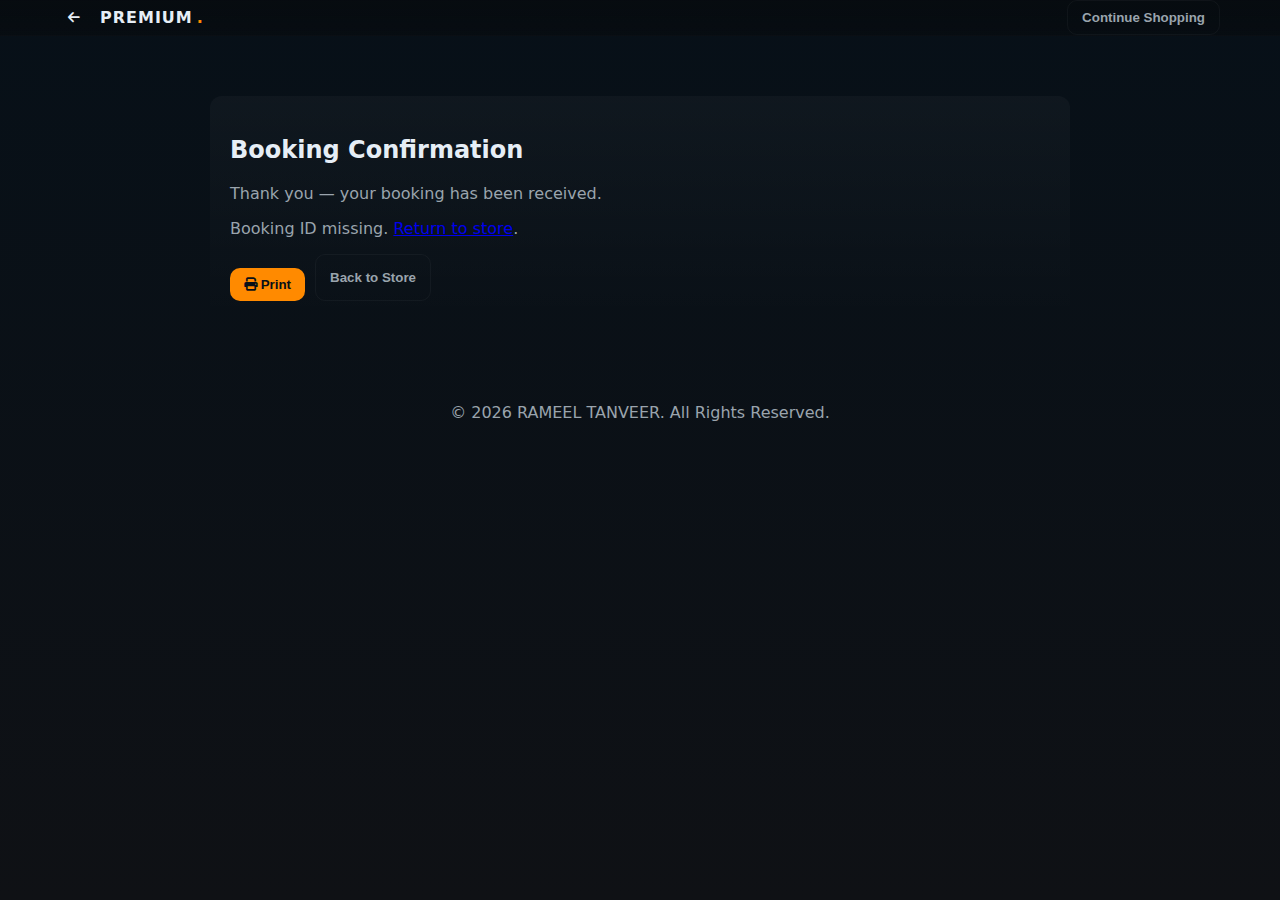
<file: booking-confirmation.html>
<!doctype html>
<html lang="en">
<head>
  <meta charset="utf-8" />
  <meta name="viewport" content="width=device-width,initial-scale=1">
  <title>Booking Confirmation — Premium Store</title>

  <link rel="stylesheet" href="styles.css">
  <link rel="stylesheet" href="https://cdnjs.cloudflare.com/ajax/libs/font-awesome/6.5.0/css/all.min.css"/>

  <style>
    .confirm-wrap { max-width:900px; margin:40px auto; padding:20px; }
    .confirm-card { background: linear-gradient(180deg,rgba(255,255,255,0.03),transparent); padding:20px; border-radius:12px; }
    .booking-meta { display:flex; gap:20px; flex-wrap:wrap; margin-bottom:16px; }
    .booking-meta div{ min-width:200px; }
    .items-table { width:100%; border-collapse:collapse; margin-top:12px; }
    .items-table th, .items-table td { padding:10px; border-bottom:1px solid rgba(255,255,255,0.05); text-align:left; }
    .print-btn { margin-top:14px; }
    .small-muted{ color:var(--muted); }
  </style>
</head>
<body>

  <header class="header">
    <div class="container header-row">
      <div class="left">
        <button onclick="location.href='index.html'" class="icon-btn"><i class="fa-solid fa-arrow-left"></i></button>
        <div class="brand">PREMIUM<span class="accent">.</span></div>
      </div>
      <div class="actions">
        <button class="btn ghost" onclick="location.href='index.html'">Continue Shopping</button>
      </div>
    </div>
  </header>

  <main class="confirm-wrap">
    <div class="confirm-card" id="confirmCard">
      <h2>Booking Confirmation</h2>
      <p class="small-muted">Thank you — your booking has been received.</p>

      <div id="bookingArea">
        <!-- Filled by JS -->
      </div>

      <div style="display:flex;gap:10px;flex-wrap:wrap;margin-top:12px">
        <button class="btn primary print-btn" id="printBtn"><i class="fa-solid fa-print"></i> Print</button>
        <button class="btn ghost" onclick="location.href='index.html'">Back to Store</button>
      </div>
    </div>
  </main>

  <footer class="footer">
    <div>© <span id="year"></span> RAMEEL TANVEER. All Rights Reserved.</div>
  </footer>

  <script>
    (function(){
      // helpers
      const $ = s => document.querySelector(s);
      const params = new URLSearchParams(location.search);
      const id = params.get('id');
      const BOOKING_KEY = 'premium_bookings';
      const year = document.getElementById('year');
      if(year) year.textContent = new Date().getFullYear();

      if(!id){
        document.getElementById('bookingArea').innerHTML = '<p class="small-muted">Booking ID missing. <a href="index.html">Return to store</a>.</p>';
        throw new Error('Booking ID missing');
      }

      function loadBookings(){
        try { return JSON.parse(localStorage.getItem(BOOKING_KEY) || '[]'); }
        catch(e){ return []; }
      }

      const bookings = loadBookings();
      const booking = bookings.find(b => b.id === id);

      if(!booking){
        document.getElementById('bookingArea').innerHTML = '<p class="small-muted">Booking not found. It may have been cleared from storage.</p>';
      } else {
        const created = new Date(booking.createdAt);
        document.getElementById('bookingArea').innerHTML = `
          <div class="booking-meta">
            <div>
              <div class="small-muted">Booking ID</div>
              <div><strong>${booking.id}</strong></div>
            </div>
            <div>
              <div class="small-muted">Placed on</div>
              <div>${created.toLocaleString()}</div>
            </div>
            <div>
              <div class="small-muted">Customer</div>
              <div>${booking.customer.name}<br><span class="small-muted">${booking.customer.email}</span></div>
            </div>
            <div>
              <div class="small-muted">Phone</div>
              <div>${booking.customer.phone || '-'}</div>
            </div>
            <div>
              <div class="small-muted">Preferred Date</div>
              <div>${booking.customer.preferredDate || 'Not specified'}</div>
            </div>
          </div>

          <h3>Items</h3>
          <table class="items-table">
            <thead><tr><th>Product</th><th>Qty</th><th>Price</th><th>Subtotal</th></tr></thead>
            <tbody>
              ${booking.items.map(it => `<tr><td>${it.name}</td><td>${it.qty}</td><td>$${it.price.toFixed(2)}</td><td>$${(it.qty*it.price).toFixed(2)}</td></tr>`).join('')}
            </tbody>
          </table>

          <div style="display:flex;justify-content:space-between;margin-top:12px">
            <div class="small-muted">Shipping to</div>
            <div style="text-align:right">
              <div>${booking.customer.address}</div>
              <div class="small-muted">${booking.customer.city} • ${booking.customer.postal}</div>
            </div>
          </div>

          <div style="display:flex;justify-content:space-between;margin-top:12px;font-weight:800;color:var(--accent)">
            <div>Total</div>
            <div>$${booking.total.toFixed(2)}</div>
          </div>
        `;
      }

      // print button
      const printBtn = document.getElementById('printBtn');
      printBtn.addEventListener('click', ()=> window.print());
    })();
  </script>
</body>
</html>
</file>
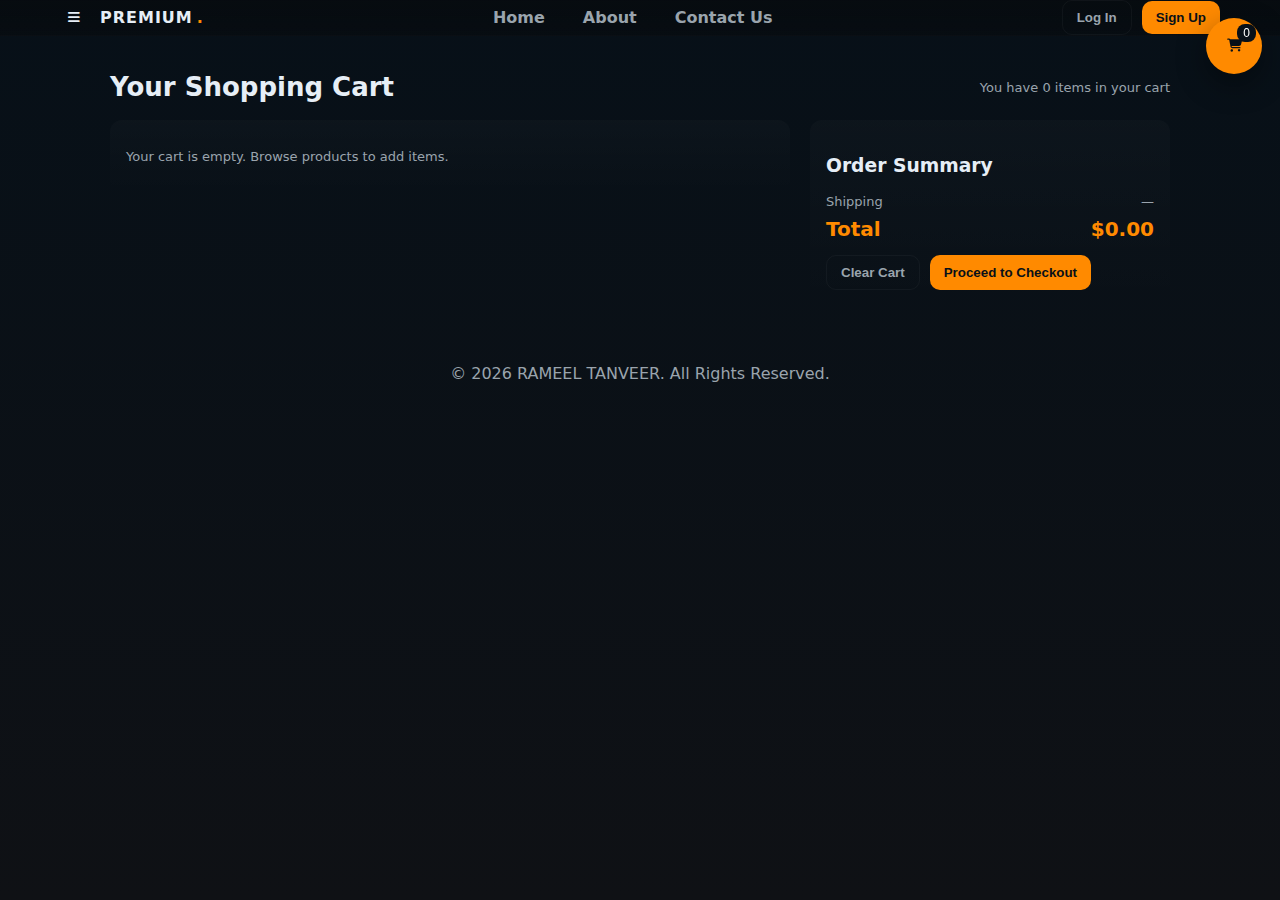
<file: cart.html>
<!doctype html>
<html lang="en">
<head>
  <meta charset="utf-8" />
  <meta name="viewport" content="width=device-width,initial-scale=1" />
  <title>Cart — Premium Store</title>

  <!-- Link to your main styles (keeps consistent look) -->
  <link rel="stylesheet" href="styles.css">

  <!-- Font Awesome -->
  <link href="https://cdnjs.cloudflare.com/ajax/libs/font-awesome/6.5.0/css/all.min.css" rel="stylesheet">

  <style>
    /* Page-specific small overrides for layout */
    .cart-page { max-width: 1100px; margin: 36px auto; padding: 0 20px; }
    .cart-hero { display:flex; align-items:center; justify-content:space-between; gap:16px; margin-bottom:18px; flex-wrap:wrap; }
    .cart-hero h1{ margin:0; font-size:26px }
    .cart-grid { display:grid; grid-template-columns: 1fr 360px; gap:20px; align-items:start; }
    .cart-items { background: linear-gradient(180deg, rgba(255,255,255,0.02), transparent); padding: 16px; border-radius: 12px; }
    .cart-row { display:flex; gap:12px; padding:12px 0; align-items:center; border-bottom:1px solid rgba(255,255,255,0.03); }
    .cart-row:last-child{ border-bottom: none }
    .cart-row img{ width:96px; height:96px; object-fit:cover; border-radius:8px }
    .cart-info{ flex:1 }
    .cart-actions-right{ display:flex; flex-direction:column; gap:8px; align-items:flex-end; }
    .qty-controls{ display:flex; gap:8px; align-items:center; margin-top:8px }
    .qty-controls button{ padding:6px 8px; border-radius:8px; border:none; background:rgba(255,255,255,0.03); cursor:pointer; }
    .summary-card{ background: linear-gradient(180deg, rgba(255,255,255,0.02), transparent); padding:16px; border-radius:12px; }
    .summary-row{ display:flex; justify-content:space-between; margin-bottom:8px; color:var(--muted) }
    .summary-total{ font-weight:900; font-size:20px; color:var(--accent) }
    .small-muted{ color:var(--muted); font-size:13px }
    @media (max-width:900px){
      .cart-grid{ grid-template-columns: 1fr; }
      .cart-actions-right{ align-items:flex-start; }
    }

    /* Mini-cart popup (top-right) overrides to ensure visible on this page too */
    .mini-cart { position: fixed; right: 18px; top: 88px; width: 320px; max-height: 420px; overflow:auto; background:#07121a; border-radius:12px; padding:12px; box-shadow:0 18px 40px rgba(0,0,0,0.6); z-index:120; display:none }
    .mini-cart.open { display:block }
    .mini-cart .mini-item{ display:flex; gap:10px; align-items:center; padding:8px 0; border-bottom:1px solid rgba(255,255,255,0.02) }
    .mini-cart .mini-item img{ width:56px; height:56px; object-fit:cover; border-radius:6px }
    .mini-cart .mini-footer{ padding-top:10px; display:flex; justify-content:space-between; align-items:center }
  </style>
</head>
<body>

  <!-- Header (keeps consistent navigation/brand) -->
  <header class="header">
    <div class="container header-row">
      <div class="left">
        <button id="openSide" class="icon-btn" aria-label="Open menu"><i class="fa-solid fa-bars"></i></button>
        <div class="brand">PREMIUM<span class="accent">.</span></div>
      </div>

      <nav class="main-nav" role="navigation">
        <a href="index.html">Home</a>
        <a href="about.html">About</a>
        <a href="contact.html">Contact Us</a>
      </nav>

      <div class="actions">
        <button class="btn ghost" onclick="location.href='login.html'">Log In</button>
        <button class="btn primary" onclick="location.href='signup.html'">Sign Up</button>
      </div>
    </div>
  </header>

  <!-- Cart Page Content -->
  <main class="cart-page">
    <div class="cart-hero">
      <h1>Your Shopping Cart</h1>
      <div class="small-muted">You have <span id="cartCountTop">0</span> items in your cart</div>
    </div>

    <div class="cart-grid">
      <section class="cart-items" id="cartList" aria-live="polite">
        <!-- JS will render cart rows here -->
        <p class="small-muted">Loading cart…</p>
      </section>

      <aside class="summary-card" aria-label="Order summary">
        <h3>Order Summary</h3>
        <div id="summaryRows" style="margin-top:10px"></div>
        <div class="summary-row" style="margin-top:12px">
          <div class="small-muted">Shipping</div>
          <div class="small-muted">—</div>
        </div>
        <div class="summary-row summary-total">
          <div>Total</div>
          <div id="summaryTotal">$0.00</div>
        </div>

        <div style="margin-top:14px; display:flex; gap:10px;">
          <button id="clearCartBtn" class="btn ghost">Clear Cart</button>
          <button id="goCheckout" class="btn primary">Proceed to Checkout</button>
        </div>
      </aside>
    </div>
  </main>

  <!-- Mini Cart Toggle (top-right small button) -->
  <button id="miniToggle" style="position:fixed; right:18px; top:18px; z-index:130;" class="cart-btn" aria-label="Open mini cart">
    <i class="fa-solid fa-cart-shopping"></i>
    <span id="miniCount" class="cart-count">0</span>
  </button>

  <!-- Mini Cart Popup -->
  <div class="mini-cart" id="miniCart" aria-hidden="true">
    <div id="miniItems">
      <!-- JS populates -->
      <p class="small-muted">No items</p>
    </div>
    <div class="mini-footer">
      <div class="small-muted">Total: <strong id="miniTotal">$0.00</strong></div>
      <div>
        <button id="miniCheckout" class="btn primary">Checkout</button>
      </div>
    </div>
  </div>

  <!-- Footer -->
  <footer class="footer">
    <div>© <span id="year"></span> RAMEEL TANVEER. All Rights Reserved.</div>
  </footer>

  <!-- Page JS (cart rendering + mini cart) -->
  <script>
    (function(){
      const CART_KEY = 'premium_cart_v2'; // same key used by site
      const cartList = document.getElementById('cartList');
      const summaryRows = document.getElementById('summaryRows');
      const summaryTotal = document.getElementById('summaryTotal');
      const cartCountTop = document.getElementById('cartCountTop');
      const clearCartBtn = document.getElementById('clearCartBtn');
      const goCheckout = document.getElementById('goCheckout');
      const yearEl = document.getElementById('year');

      /* Mini cart elements */
      const miniToggle = document.getElementById('miniToggle');
      const miniCart = document.getElementById('miniCart');
      const miniItems = document.getElementById('miniItems');
      const miniTotal = document.getElementById('miniTotal');
      const miniCount = document.getElementById('miniCount');
      const miniCheckout = document.getElementById('miniCheckout');

      yearEl && (yearEl.textContent = new Date().getFullYear());

      function loadCart(){
        try {
          return JSON.parse(localStorage.getItem(CART_KEY) || '{}');
        } catch (e) {
          return {};
        }
      }

      function saveCart(cart){
        localStorage.setItem(CART_KEY, JSON.stringify(cart || {}));
        renderAll();
      }

      function compute(cart){
        const items = Object.values(cart);
        const qty = items.reduce((s,i)=>s+i.qty,0);
        const total = items.reduce((s,i)=>s + (i.qty * i.price), 0);
        return { items, qty, total };
      }

      function renderAll(){
        const cart = loadCart();
        const { items, qty, total } = compute(cart);

        // top count
        cartCountTop.textContent = qty;
        miniCount.textContent = qty;

        // main cart list
        cartList.innerHTML = '';
        if(items.length === 0){
          cartList.innerHTML = '<p class="small-muted">Your cart is empty. Browse products to add items.</p>';
        } else {
          items.forEach(item => {
            const row = document.createElement('div');
            row.className = 'cart-row';
            row.innerHTML = `
              <img src="${item.img}" alt="${item.name}">
              <div class="cart-info">
                <strong>${item.name}</strong>
                <div class="small-muted">${item.price.toFixed(2)} USD</div>
                <div class="qty-controls" style="margin-top:8px;">
                  <button class="qty-decrease" data-id="${item.id}">−</button>
                  <span style="padding:6px 10px;background:rgba(255,255,255,0.03);border-radius:6px">${item.qty}</span>
                  <button class="qty-increase" data-id="${item.id}">+</button>
                  <button class="remove-item" data-id="${item.id}" style="margin-left:12px;background:none;border:none;color:var(--muted);cursor:pointer">Remove</button>
                </div>
              </div>
              <div class="cart-actions-right">
                <div class="small-muted">Subtotal</div>
                <div style="font-weight:800;color:var(--accent)">$${(item.qty * item.price).toFixed(2)}</div>
              </div>
            `;
            cartList.appendChild(row);
          });
        }

        // summary
        summaryRows.innerHTML = items.map(it => `
          <div style="display:flex;justify-content:space-between;margin-bottom:6px">
            <div class="small-muted">${it.name} × ${it.qty}</div>
            <div class="small-muted">$${(it.qty * it.price).toFixed(2)}</div>
          </div>
        `).join('');
        summaryTotal.textContent = `$${total.toFixed(2)}`;

        // mini cart render
        if(items.length === 0){
          miniItems.innerHTML = '<p class="small-muted">No items</p>';
        } else {
          miniItems.innerHTML = items.map(it => `
            <div class="mini-item">
              <img src="${it.img}" alt="${it.name}">
              <div style="flex:1">
                <div style="display:flex;justify-content:space-between;align-items:center"><strong style="font-size:14px">${it.name}</strong><small class="small-muted">$${(it.price).toFixed(2)}</small></div>
                <div class="small-muted">${it.qty} × $${it.price.toFixed(2)}</div>
              </div>
            </div>
          `).join('');
        }
        miniTotal.textContent = `$${total.toFixed(2)}`;

        // attach handlers for the main list
        attachRowHandlers();
      }

      function attachRowHandlers(){
        const cart = loadCart();
        // qty increase
        document.querySelectorAll('.qty-increase').forEach(btn=>{
          btn.onclick = (e)=>{
            const id = e.currentTarget.dataset.id;
            if(!cart[id]) return;
            cart[id].qty += 1;
            saveCart(cart);
          };
        });
        // qty decrease
        document.querySelectorAll('.qty-decrease').forEach(btn=>{
          btn.onclick = (e)=>{
            const id = e.currentTarget.dataset.id;
            if(!cart[id]) return;
            cart[id].qty = Math.max(0, cart[id].qty - 1);
            if(cart[id].qty === 0) delete cart[id];
            saveCart(cart);
          };
        });
        // remove
        document.querySelectorAll('.remove-item').forEach(btn=>{
          btn.onclick = (e)=>{
            const id = e.currentTarget.dataset.id;
            if(cart[id]) delete cart[id];
            saveCart(cart);
          };
        });
      }

      // clear and checkout actions
      clearCartBtn.addEventListener('click', ()=> {
        if(confirm('Clear all items from cart?')) {
          saveCart({});
        }
      });
      goCheckout.addEventListener('click', ()=> {
        // navigate to checkout page (will be created next)
        location.href = 'checkout.html';
      });

      /* Mini cart toggle */
      miniToggle.addEventListener('click', ()=>{
        miniCart.classList.toggle('open');
        miniCart.setAttribute('aria-hidden', miniCart.classList.contains('open') ? 'false' : 'true');
      });
      miniCheckout.addEventListener('click', ()=> location.href = 'checkout.html');

      // Close mini cart when clicking outside
      document.addEventListener('click', (e)=>{
        if(!miniCart.contains(e.target) && !miniToggle.contains(e.target)) {
          miniCart.classList.remove('open');
          miniCart.setAttribute('aria-hidden','true');
        }
      });

      // initial render
      renderAll();

      // Keep sync across tabs: listen storage events
      window.addEventListener('storage', (e) => {
        if(e.key === CART_KEY) renderAll();
      });
    })();
  </script>

</body>
  </html>
</file>
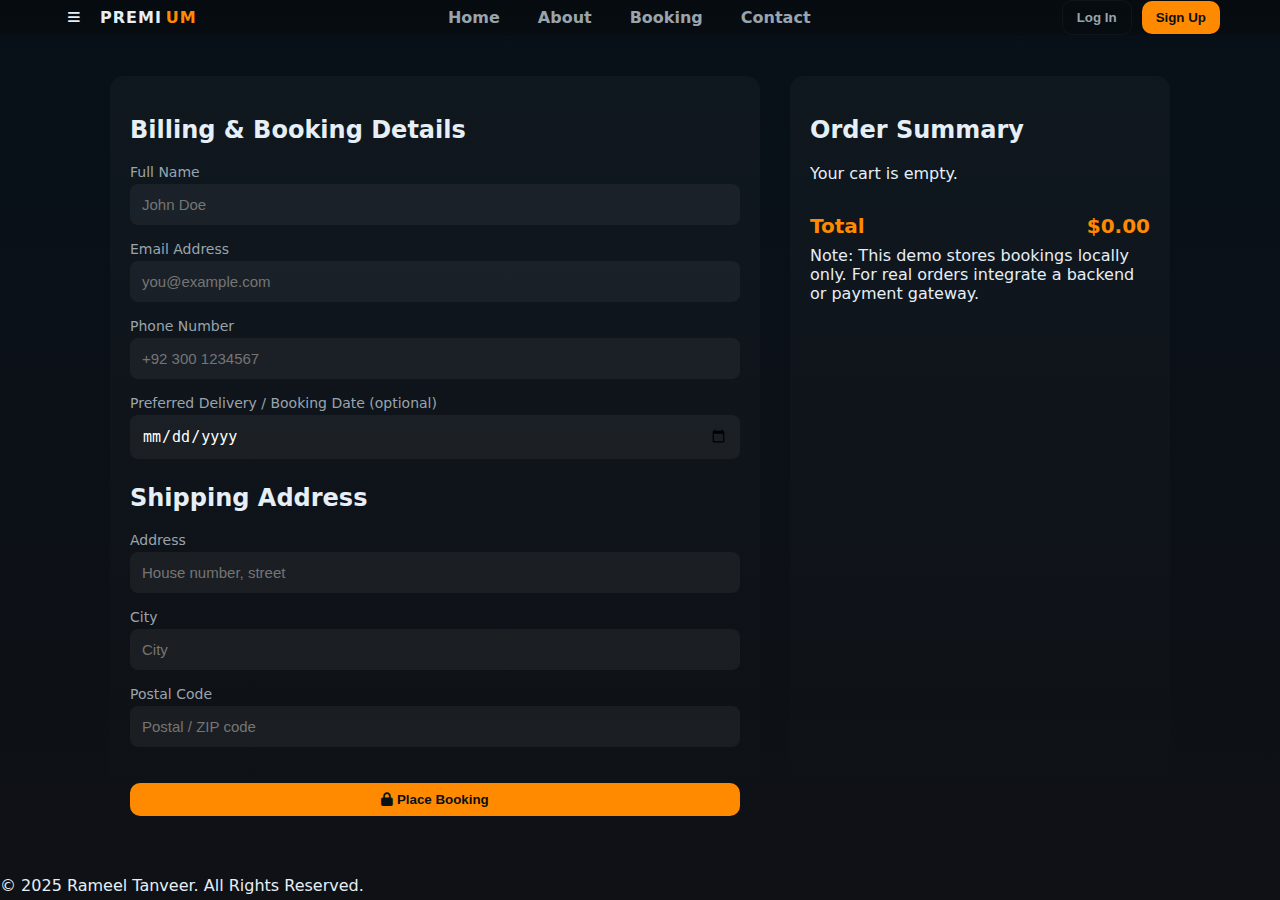
<file: checkout.html>
<!doctype html>
<html lang="en">
<head>
  <meta charset="utf-8" />
  <meta name="viewport" content="width=device-width,initial-scale=1">
  <title>Checkout — Premium Store</title>
  <link rel="stylesheet" href="styles.css">
  <link rel="stylesheet" href="https://cdnjs.cloudflare.com/ajax/libs/font-awesome/6.5.0/css/all.min.css"/>
  <style>
    .checkout-container{max-width:1100px;margin:40px auto;padding:0 20px;display:grid;grid-template-columns:1fr 380px;gap:30px}
    .checkout-box{background:linear-gradient(180deg,rgba(255,255,255,0.03),transparent);padding:20px;border-radius:14px}
    .form-group{margin-bottom:16px}
    .form-group label{display:block;font-size:14px;margin-bottom:4px;color:var(--muted)}
    .form-group input,textarea,select{width:100%;padding:12px;border-radius:8px;border:none;background:rgba(255,255,255,0.05);color:white;font-size:15px}
    .order-summary-item{display:flex;justify-content:space-between;padding:10px 0;border-bottom:1px solid rgba(255,255,255,0.05)}
    .total-row{display:flex;justify-content:space-between;padding-top:15px;font-size:20px;font-weight:800;color:var(--accent)}
    .success-box{display:none;text-align:center;padding:20px;background:rgba(0,255,140,0.08);border-radius:12px;margin-top:20px}
  </style>
</head>
<body>
  <header class="header">
    <div class="container header-row">
      <div class="left">
        <button id="openSide" class="icon-btn"><i class="fa-solid fa-bars"></i></button>
      <div class="brand">PREMI<span class="accent">UM</span></div>
      </div>
      <nav class="main-nav">
        <a href="index.html">Home</a>
        <a href="about.html">About</a>
        <a href="cart.html">Booking</a>
        <a href="contact.html">Contact</a>
      </nav>
      <div class="actions">
        <button class="btn ghost" onclick="location.href='login.html'">Log In</button>
        <button class="btn primary" onclick="location.href='signup.html'">Sign Up</button>
      </div>
    </div>
  </header>

  <main class="checkout-container">
    <form id="checkoutForm" class="checkout-box">
      <h2>Billing & Booking Details</h2>

      <div class="form-group"><label>Full Name</label><input required type="text" id="fullName" placeholder="John Doe"></div>
      <div class="form-group"><label>Email Address</label><input required type="email" id="email" placeholder="you@example.com"></div>
      <div class="form-group"><label>Phone Number</label><input required type="text" id="phone" placeholder="+92 300 1234567"></div>
      <div class="form-group"><label>Preferred Delivery / Booking Date (optional)</label><input type="date" id="preferredDate"></div>

      <h2 style="margin-top:25px">Shipping Address</h2>
      <div class="form-group"><label>Address</label><input required type="text" id="address" placeholder="House number, street"></div>
      <div class="form-group"><label>City</label><input required type="text" id="city" placeholder="City"></div>
      <div class="form-group"><label>Postal Code</label><input required type="text" id="postal" placeholder="Postal / ZIP code"></div>

      <button class="btn primary" style="margin-top:20px; width:100%" type="submit"><i class="fa-solid fa-lock"></i> Place Booking</button>

      <div class="success-box" id="successBox"><h3><i class="fa-solid fa-circle-check"></i> Booking Placed!</h3><p>Redirecting to confirmation…</p></div>
    </form>

    <aside class="checkout-box">
      <h2>Order Summary</h2>
      <div id="summaryList"></div>
      <div class="total-row"><div>Total</div><div id="summaryTotal">$0.00</div></div>
      <p class="small-muted" style="margin-top:8px">Note: This demo stores bookings locally only. For real orders integrate a backend or payment gateway.</p>
    </aside>
  </main>
<div class="footer-wrapper">
        © 2025 <span class="brand-name">Rameel Tanveer</span>. All Rights Reserved.
</div>

  <!-- JS -->
  <script>
    (function(){
      const CART_KEY = 'premium_cart_v2';
      const BOOKING_KEY = 'premium_bookings'; // new storage key for bookings

      // helper
      const $ = s => document.querySelector(s);
      const $all = s => Array.from(document.querySelectorAll(s));

      // set year
      const yearEl = document.getElementById('year');
      if(yearEl) yearEl.textContent = new Date().getFullYear();

      function loadCart(){
        try { return JSON.parse(localStorage.getItem(CART_KEY) || '{}'); } catch(e) { return {}; }
      }
      function compute(cart){
        const items = Object.values(cart);
        const total = items.reduce((s,i) => s + (i.qty * i.price), 0);
        return { items, total };
      }

      function renderSummary(){
        const cart = loadCart();
        const { items, total } = compute(cart);
        const summaryList = document.getElementById('summaryList');
        const summaryTotal = document.getElementById('summaryTotal');
        if(!summaryList || !summaryTotal) return;
        if(items.length === 0){
          summaryList.innerHTML = '<p class="small-muted">Your cart is empty.</p>';
          summaryTotal.textContent = '$0.00';
          return;
        }
        summaryList.innerHTML = items.map(it => `
          <div class="order-summary-item">
            <span>${it.name} × ${it.qty}</span>
            <span>$${(it.qty*it.price).toFixed(2)}</span>
          </div>
        `).join('');
        summaryTotal.textContent = `$${total.toFixed(2)}`;
      }

      renderSummary();

      // Booking logic on submit
      const form = document.getElementById('checkoutForm');
      const successBox = document.getElementById('successBox');

      form.addEventListener('submit', function(e){
        e.preventDefault();

        const cart = loadCart();
        const { items, total } = compute(cart);
        if(items.length === 0){
          alert('Your cart is empty. Add items before placing booking.');
          return;
        }

        // gather form values
        const data = {
          id: 'BKG-' + Date.now(),
          createdAt: (new Date()).toISOString(),
          customer: {
            name: document.getElementById('fullName').value.trim(),
            email: document.getElementById('email').value.trim(),
            phone: document.getElementById('phone').value.trim(),
            address: document.getElementById('address').value.trim(),
            city: document.getElementById('city').value.trim(),
            postal: document.getElementById('postal').value.trim(),
            preferredDate: document.getElementById('preferredDate').value || null
          },
          items: items,
          total: total
        };

        // save booking to localStorage (array)
        try {
          const raw = localStorage.getItem(BOOKING_KEY) || '[]';
          const list = JSON.parse(raw);
          list.push(data);
          localStorage.setItem(BOOKING_KEY, JSON.stringify(list));
        } catch (err) {
          console.error('Failed to save booking', err);
        }

        // clear the cart
        localStorage.removeItem(CART_KEY);

        // show success and redirect to confirmation with id
        successBox.style.display = 'block';
        setTimeout(() => {
          location.href = `booking-confirmation.html?id=${encodeURIComponent(data.id)}`;
        }, 900);
      });

    })();
  </script>
</body>
</html>
</file>
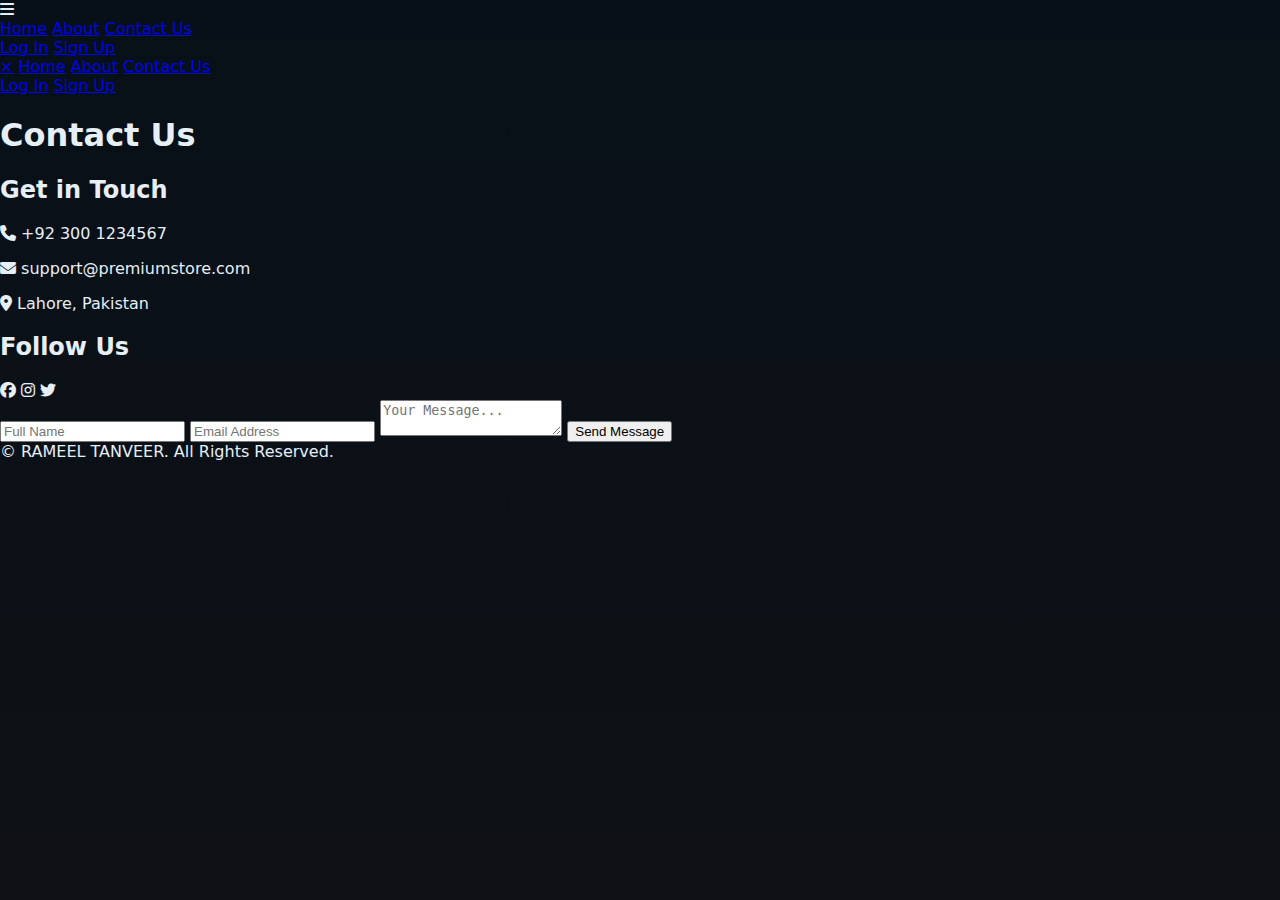
<file: contact.html>
<!DOCTYPE html>
<html lang="en">
<head>
    <meta charset="UTF-8">
    <meta name="viewport" content="width=device-width, initial-scale=1.0">
    <title>Contact Us — Premium Store</title>

    <link rel="stylesheet" href="styles.css">
    <link rel="stylesheet" href="https://cdnjs.cloudflare.com/ajax/libs/font-awesome/6.5.0/css/all.min.css">
</head>

<body>

<header>
    <div class="nav-container">
        <i class="fas fa-bars hamburger" id="openMenu"></i>

        <nav class="center-nav">
            <a href="index.html">Home</a>
            <a href="about.html">About</a>
            <a href="contact.html" class="active">Contact Us</a>
        </nav>

        <div class="right-nav">
            <a href="login.html" class="login-btn">Log In</a>
            <a href="signup.html" class="signup-btn">Sign Up</a>
        </div>
    </div>
</header>

<div id="sideMenu" class="side-menu">
    <a href="#" id="closeMenu" class="close-btn">&times;</a>
    <a href="index.html">Home</a>
    <a href="about.html">About</a>
    <a href="contact.html">Contact Us</a>

    <div class="bottom-links">
        <a href="login.html">Log In</a>
        <a href="signup.html">Sign Up</a>
    </div>
</div>

<section class="contact-page">
    <h1 class="page-title">Contact Us</h1>

    <div class="contact-container">
        
        <div class="contact-info">
            <h2>Get in Touch</h2>
            <p><i class="fas fa-phone"></i> +92 300 1234567</p>
            <p><i class="fas fa-envelope"></i> support@premiumstore.com</p>
            <p><i class="fas fa-map-marker-alt"></i> Lahore, Pakistan</p>

            <h2>Follow Us</h2>
            <div class="social-icons">
                <i class="fab fa-facebook"></i>
                <i class="fab fa-instagram"></i>
                <i class="fab fa-twitter"></i>
            </div>
        </div>

        <form class="contact-form">
            <input type="text" placeholder="Full Name" required>
            <input type="email" placeholder="Email Address" required>
            <textarea placeholder="Your Message..." required></textarea>
            <button type="submit" class="send-btn">Send Message</button>
        </form>
    </div>

</section>

<footer>
    © <span id="year"></span> RAMEEL TANVEER. All Rights Reserved.
</footer>

<script src="script.js"></script>
</body>
</html>
</file>
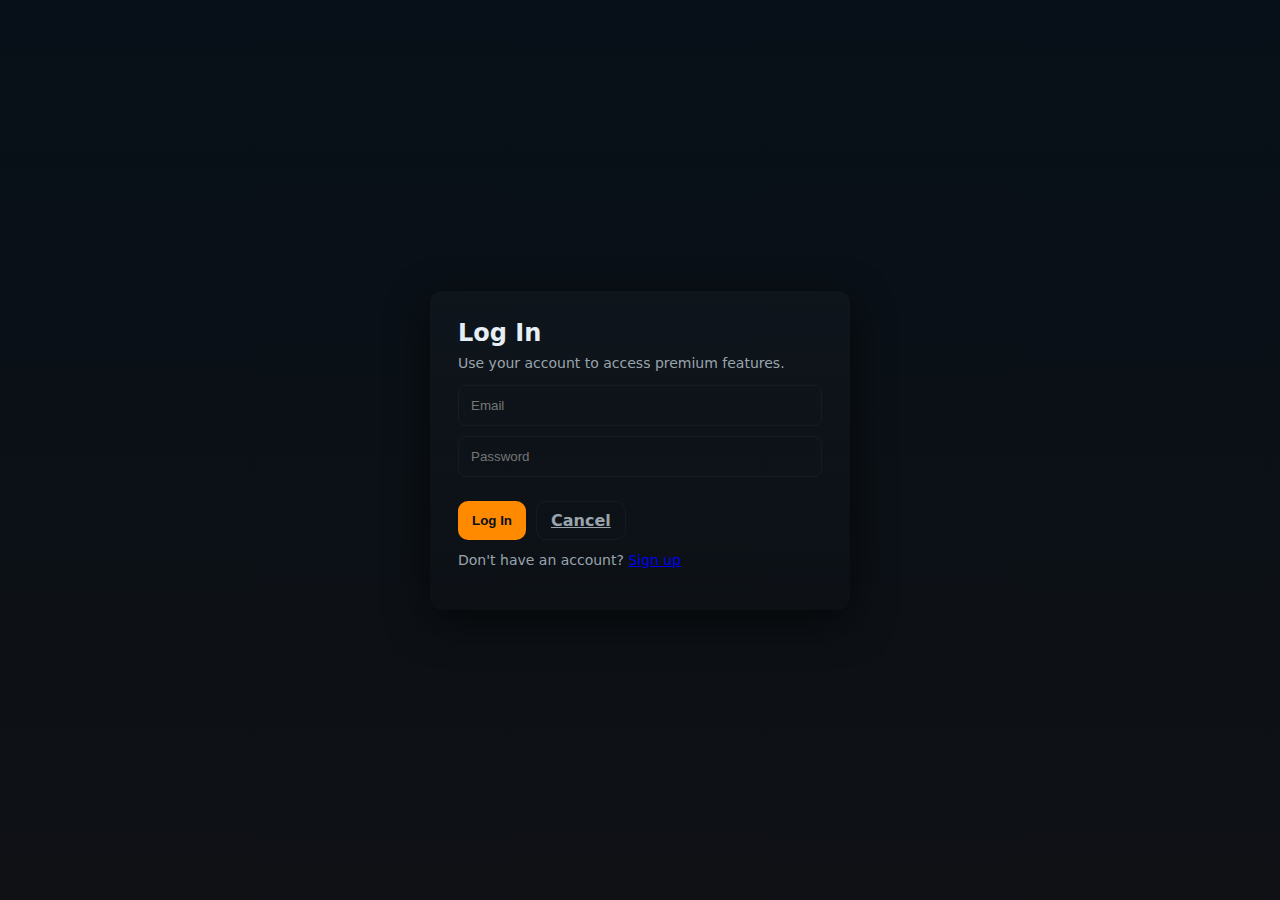
<file: login.html>
<!doctype html>
<html lang="en">
<head>
  <meta charset="utf-8" />
  <meta name="viewport" content="width=device-width,initial-scale=1" />
  <title>Log In — Premium Store</title>
  <link rel="stylesheet" href="styles.css">
  <link href="https://cdnjs.cloudflare.com/ajax/libs/font-awesome/6.5.0/css/all.min.css" rel="stylesheet">
  <style>
    .auth-page{min-height:100vh;display:grid;place-items:center;padding:40px}
    .auth-card{background:linear-gradient(180deg,rgba(255,255,255,0.02),transparent);padding:28px;border-radius:12px;max-width:420px;width:100%;box-shadow:0 12px 40px rgba(0,0,0,0.6)}
    .auth-card h2{margin:0 0 8px}
    .form-row{display:flex;flex-direction:column;gap:10px;margin-top:10px}
    input{padding:12px;border-radius:8px;border:1px solid rgba(255,255,255,0.04);background:transparent;color:inherit}
    .muted{color:var(--muted);font-size:14px;margin-top:8px}
    .auth-actions{display:flex;gap:10px;margin-top:14px}
  </style>
</head>
<body class="auth-page">
  <div class="auth-card fade-in">
    <h2>Log In</h2>
    <p class="muted">Use your account to access premium features.</p>
    <form id="loginForm" class="form-row">
      <input type="email" id="email" placeholder="Email" required>
      <input type="password" id="password" placeholder="Password" required>
      <div class="auth-actions">
        <button class="btn primary" type="submit">Log In</button>
        <a class="btn ghost" href="index.html">Cancel</a>
      </div>
    </form>
    <p class="muted" style="margin-top:12px">Don't have an account? <a href="signup.html">Sign up</a></p>
  </div>

  <script>
    document.getElementById('loginForm').addEventListener('submit', (e) => {
      e.preventDefault();
      // Demo: no backend — simply show success and redirect
      alert('Logged in (demo). Redirecting to store.');
      location.href = 'index.html';
    });
  </script>
</body>
</html>
</file>
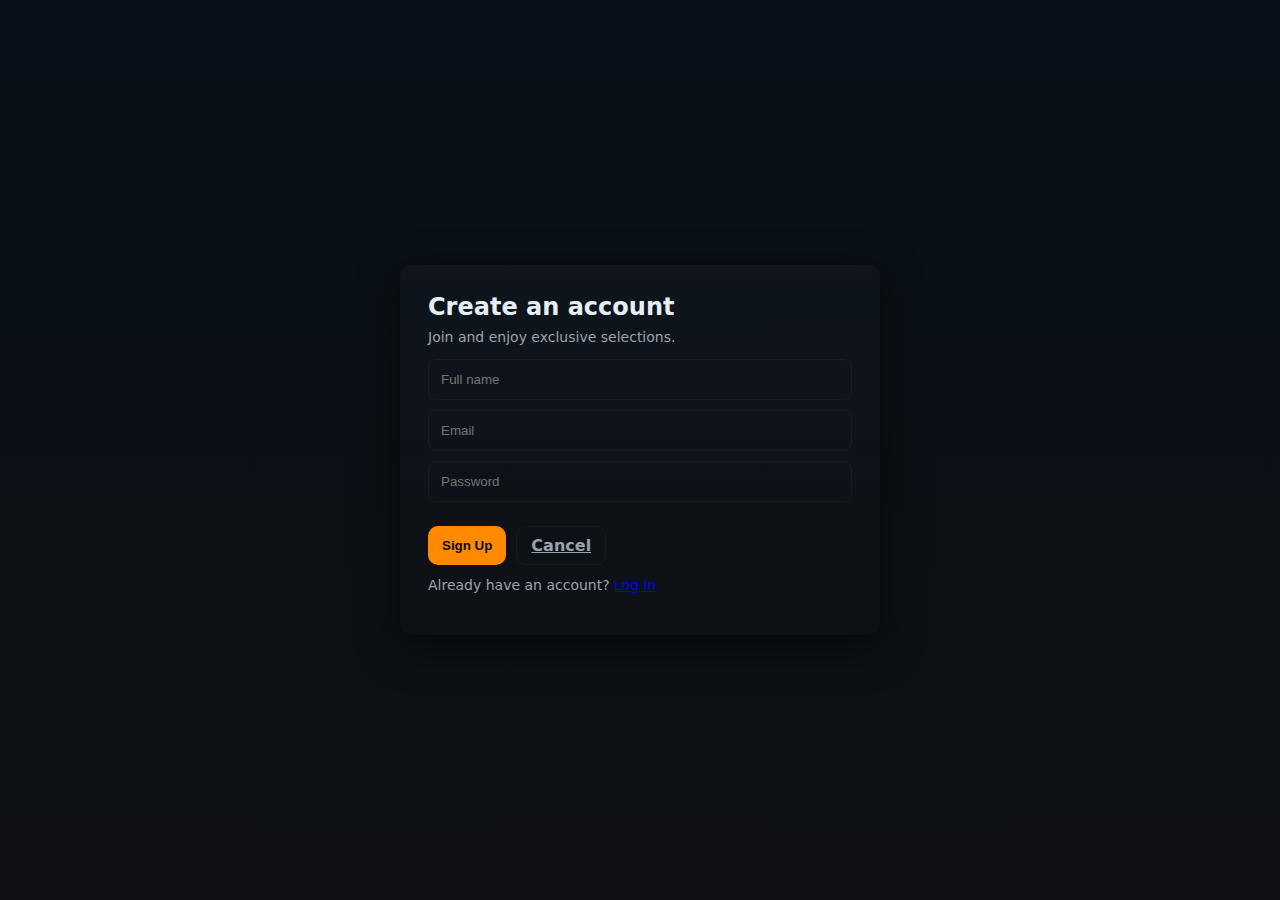
<file: signup.html>
<!doctype html>
<html lang="en">
<head>
  <meta charset="utf-8" />
  <meta name="viewport" content="width=device-width,initial-scale=1" />
  <title>Sign Up — Premium Store</title>
  <link rel="stylesheet" href="styles.css">
  <link href="https://cdnjs.cloudflare.com/ajax/libs/font-awesome/6.5.0/css/all.min.css" rel="stylesheet">
  <style>
    .auth-page{min-height:100vh;display:grid;place-items:center;padding:40px}
    .auth-card{background:linear-gradient(180deg,rgba(255,255,255,0.02),transparent);padding:28px;border-radius:12px;max-width:480px;width:100%;box-shadow:0 12px 40px rgba(0,0,0,0.6)}
    .auth-card h2{margin:0 0 8px}
    .form-row{display:flex;flex-direction:column;gap:10px;margin-top:10px}
    input{padding:12px;border-radius:8px;border:1px solid rgba(255,255,255,0.04);background:transparent;color:inherit}
    .muted{color:var(--muted);font-size:14px;margin-top:8px}
    .auth-actions{display:flex;gap:10px;margin-top:14px}
  </style>
</head>
<body class="auth-page">
  <div class="auth-card fade-in">
    <h2>Create an account</h2>
    <p class="muted">Join and enjoy exclusive selections.</p>
    <form id="signupForm" class="form-row">
      <input type="text" id="fullname" placeholder="Full name" required>
      <input type="email" id="email" placeholder="Email" required>
      <input type="password" id="password" placeholder="Password" required>
      <div class="auth-actions">
        <button class="btn primary" type="submit">Sign Up</button>
        <a class="btn ghost" href="index.html">Cancel</a>
      </div>
    </form>
    <p class="muted" style="margin-top:12px">Already have an account? <a href="login.html">Log in</a></p>
  </div>

  <script>
    document.getElementById('signupForm').addEventListener('submit', (e) => {
      e.preventDefault();
      // Demo action
      alert('Account created (demo). Redirecting to store.');
      location.href = 'index.html';
    });
  </script>
</body>
</html>
</file>
<file: styles.css>
:root{
  --bg:#071018; --card:#0f1519; --muted:#9aa4ad; --accent:#ff8a00; --glass:rgba(255,255,255,0.03);
  --radius:12px; --container:1200px;
}
*{box-sizing:border-box}
html,body{height:100%}
body{
  margin:0;font-family:Inter,system-ui,Segoe UI,Roboto,"Helvetica Neue",Arial;
  background:linear-gradient(180deg,#071018 0%,#0f1115 100%);color:#e6eef6;
  -webkit-font-smoothing:antialiased;
}
.container{max-width:var(--container);margin:0 auto;padding:0 20px}
.header-row{display:flex;align-items:center;justify-content:space-between;gap:12px}

/* Header */
.header{position:sticky;top:0;z-index:40;background:linear-gradient(180deg,rgba(6,8,10,0.6),rgba(6,8,10,0.45));border-bottom:1px solid rgba(255,255,255,0.02)}
.header .left{display:flex;align-items:center;gap:12px}
.brand{font-weight:800;letter-spacing:1px}
.brand .accent{color:var(--accent);margin-left:4px}
.icon-btn{background:transparent;border:none;color:inherit;padding:8px;border-radius:10px;cursor:pointer}
.main-nav{display:flex;gap:18px}
.main-nav a{color:var(--muted);text-decoration:none;padding:8px 10px;border-radius:8px;font-weight:600}
.main-nav a:hover{color:#fff;background:var(--glass)}
.actions{display:flex;gap:10px;align-items:center}
.btn{padding:9px 14px;border-radius:10px;border:none;cursor:pointer;font-weight:700}
.btn.ghost{background:transparent;color:var(--muted);border:1px solid rgba(255,255,255,0.04)}
.btn.primary{background:var(--accent);color:#081018}

/* Side panel */
.side-panel{position:fixed;left:-320px;top:0;bottom:0;width:320px;padding:26px;background:#07121a;z-index:60;transition:left .28s cubic-bezier(.2,.9,.25,1);box-shadow:12px 0 40px rgba(0,0,0,0.6)}
.side-panel.open{left:0}
.close-side{position:absolute;top:14px;right:14px;font-size:22px;background:none;border:none;color:var(--muted)}
.side-links{display:flex;flex-direction:column;gap:8px;margin-top:36px}
.side-links a{color:var(--muted);text-decoration:none;padding:10px;border-radius:8px}
.side-links a:hover{color:#fff;background:var(--glass)}
.side-bottom{position:absolute;left:26px;right:26px;bottom:26px;border-top:1px solid rgba(255,255,255,0.02);padding-top:16px;display:flex;justify-content:space-between}

/* Pre-hero */
.pre-hero{padding:28px 0;text-align:center}
.animated-title{font-size:34px;margin:0;animation:dropIn .9s both}
@keyframes dropIn{from{opacity:0;transform:translateY(-12px)}to{opacity:1;transform:translateY(0)}}
.subtitle{color:var(--muted);max-width:820px;margin:10px auto}
.badge{display:inline-block;margin-top:12px;padding:8px 14px;border-radius:999px;background:linear-gradient(90deg,rgba(255,138,0,0.12),rgba(255,138,0,0.06));color:var(--accent);font-weight:800}

/* Hero */
.hero{max-width:var(--container);margin:18px auto;border-radius:14px;overflow:hidden;position:relative}
.slides{position:relative;height:440px}
.slide{position:absolute;inset:0;opacity:0;transition:opacity .9s ease;display:flex;align-items:center;justify-content:center}
.slide img{width:100%;height:440px;object-fit:cover;display:block}
.slide.active{opacity:1}
.hero-overlay{position:absolute;left:40px;top:40px;z-index:10;max-width:520px}
.hero-overlay h2{font-size:30px;margin:0 0 8px;text-shadow:0 8px 30px rgba(2,6,12,0.7)}
.hero-overlay p{color:var(--muted);margin:0 0 12px}
.hero-cta{display:flex;gap:12px;align-items:center}
.link{color:var(--muted);text-decoration:none}
.slider-controls{position:absolute;right:18px;bottom:18px;display:flex;gap:8px;z-index:20}
.slider-controls .icon-btn{width:44px;height:44px;border-radius:50%;background:rgba(255,255,255,0.03);display:grid;place-items:center}

/* Sections / Products */
.section{padding:28px 0}
.section-title{margin:0 0 16px;font-size:22px}
.grid{display:grid;grid-template-columns:repeat(auto-fit,minmax(220px,1fr));gap:18px}
.card{background:linear-gradient(180deg,rgba(255,255,255,0.02),transparent);padding:14px;border-radius:14px;box-shadow:0 8px 28px rgba(2,6,12,0.6);display:flex;flex-direction:column;gap:10px;transition:transform .28s ease,box-shadow .28s ease}
.card:hover{transform:translateY(-6px);box-shadow:0 18px 44px rgba(2,6,12,0.7)}
.card img{width:100%;height:200px;object-fit:cover;border-radius:10px}
.card h3{margin:6px 0 0}
.meta{color:var(--muted);font-size:14px}
.card-foot{display:flex;align-items:center;justify-content:space-between;gap:12px;margin-top:auto}
.price{font-weight:800;color:var(--accent)}

/* Cart button + count */
.cart-btn{position:fixed;right:18px;bottom:18px;background:var(--accent);color:#081018;border-radius:50%;width:56px;height:56px;border:none;display:grid;place-items:center;z-index:70;box-shadow:0 10px 30px rgba(0,0,0,0.4);cursor:pointer}
.cart-count{position:absolute;top:6px;right:6px;background:#081018;color:#fff;border-radius:8px;padding:2px 6px;font-size:12px}

/* Cart drawer */
.cart-drawer{position:fixed;right:-420px;top:0;width:420px;height:100%;background:#07121a;padding:18px;transition:right .28s cubic-bezier(.2,.9,.25,1);z-index:80;box-shadow:-14px 0 40px rgba(0,0,0,0.6);display:flex;flex-direction:column}
.cart-drawer.open{right:0}
.cart-head{display:flex;align-items:center;justify-content:space-between}
.cart-body{flex:1;overflow:auto;margin-top:12px;padding-right:6px}
.cart-item{display:flex;gap:12px;align-items:center;padding:8px 0;border-bottom:1px solid rgba(255,255,255,0.02)}
.cart-item img{width:64px;height:64px;object-fit:cover;border-radius:8px}
.cart-item .meta{font-size:13px;color:var(--muted)}
.qty-controls{display:flex;gap:8px;align-items:center}
.qty-controls button{padding:6px 8px;border-radius:8px;border:none;background:rgba(255,255,255,0.03);color:inherit;cursor:pointer}
.remove-btn{background:transparent;border:none;color:var(--muted);cursor:pointer}

/* cart footer */
.cart-footer{padding-top:12px;border-top:1px solid rgba(255,255,255,0.03)}
.cart-actions{display:flex;gap:10px;margin-top:12px}

/* Footer */
.footer{text-align:center;padding:22px 0;color:var(--muted);margin-top:36px}

/* small btn */
.btn.small{padding:8px 12px;font-size:14px}
.btn.add-cart{padding:8px 10px;border-radius:8px;background:transparent;border:1px solid rgba(255,255,255,0.04);color:var(--muted)}
.btn.add-cart:hover{background:var(--glass);color:#fff}

/* Animations */
.fade-in{animation:fadeIn .4s ease both}
@keyframes fadeIn{from{opacity:0}to{opacity:1}}

/* Responsive */
@media (max-width:980px){
  .hero-overlay{left:18px;top:18px}
  .slides{height:360px}
  .slide img{height:360px}
}
@media (max-width:640px){
  .main-nav{display:none}
  .slides{height:260px}
  .slide img{height:260px}
  .hero-overlay{display:none}
  .container{padding:0 14px}
  .side-panel{width:100%;left:-100%}
  .side-panel.open{left:0}
  .cart-drawer{width:100%}
}
</file>
